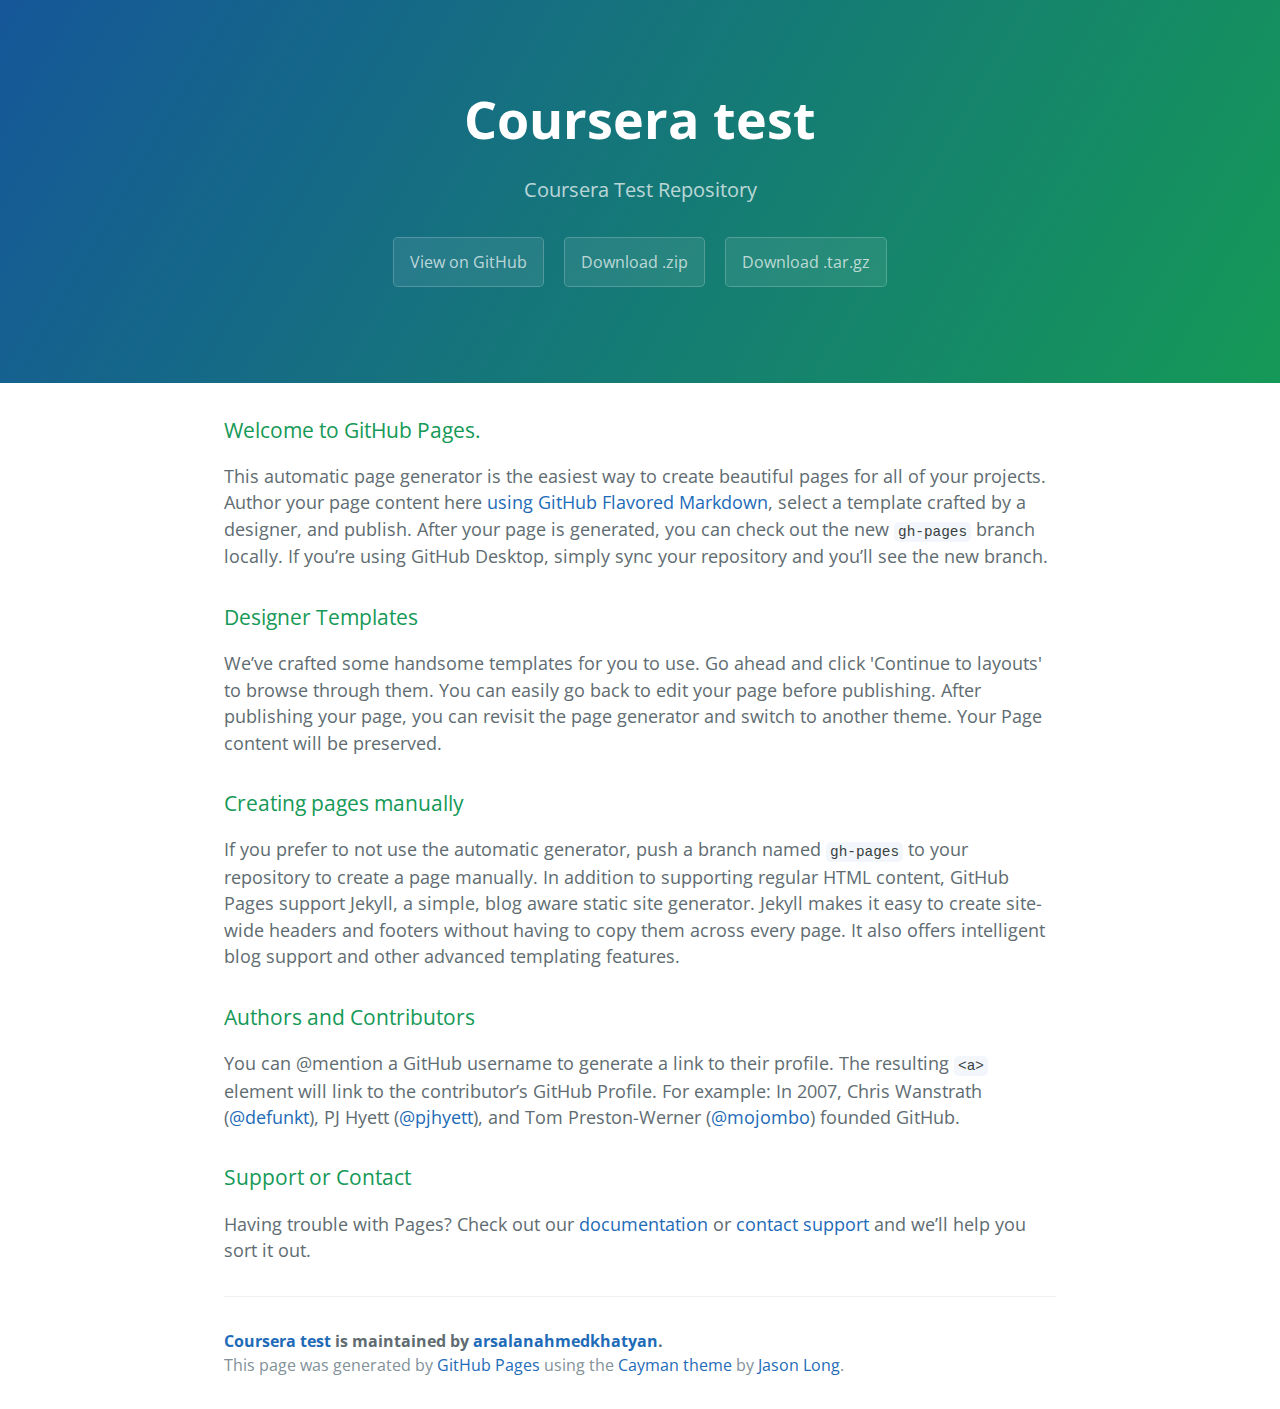
<file: index.html>
<!DOCTYPE html>
<html lang="en-us">
  <head>
    <meta charset="UTF-8">
    <title>Coursera test by arsalanahmedkhatyan</title>
    <meta name="viewport" content="width=device-width, initial-scale=1">
    <link rel="stylesheet" type="text/css" href="stylesheets/normalize.css" media="screen">
    <link href='https://fonts.googleapis.com/css?family=Open+Sans:400,700' rel='stylesheet' type='text/css'>
    <link rel="stylesheet" type="text/css" href="stylesheets/stylesheet.css" media="screen">
    <link rel="stylesheet" type="text/css" href="stylesheets/github-light.css" media="screen">
  </head>
  <body>
    <section class="page-header">
      <h1 class="project-name">Coursera test</h1>
      <h2 class="project-tagline">Coursera Test Repository</h2>
      <a href="https://github.com/arsalanahmedkhatyan/coursera_Test" class="btn">View on GitHub</a>
      <a href="https://github.com/arsalanahmedkhatyan/coursera_Test/zipball/master" class="btn">Download .zip</a>
      <a href="https://github.com/arsalanahmedkhatyan/coursera_Test/tarball/master" class="btn">Download .tar.gz</a>
    </section>

    <section class="main-content">
      <h3>
<a id="welcome-to-github-pages" class="anchor" href="#welcome-to-github-pages" aria-hidden="true"><span aria-hidden="true" class="octicon octicon-link"></span></a>Welcome to GitHub Pages.</h3>
<p>This automatic page generator is the easiest way to create beautiful pages for all of your projects. Author your page content here <a href="https://guides.github.com/features/mastering-markdown/">using GitHub Flavored Markdown</a>, select a template crafted by a designer, and publish. After your page is generated, you can check out the new <code>gh-pages</code> branch locally. If you’re using GitHub Desktop, simply sync your repository and you’ll see the new branch.</p>
<h3>
<a id="designer-templates" class="anchor" href="#designer-templates" aria-hidden="true"><span aria-hidden="true" class="octicon octicon-link"></span></a>Designer Templates</h3>
<p>We’ve crafted some handsome templates for you to use. Go ahead and click 'Continue to layouts' to browse through them. You can easily go back to edit your page before publishing. After publishing your page, you can revisit the page generator and switch to another theme. Your Page content will be preserved.</p>
<h3>
<a id="creating-pages-manually" class="anchor" href="#creating-pages-manually" aria-hidden="true"><span aria-hidden="true" class="octicon octicon-link"></span></a>Creating pages manually</h3>
<p>If you prefer to not use the automatic generator, push a branch named <code>gh-pages</code> to your repository to create a page manually. In addition to supporting regular HTML content, GitHub Pages support Jekyll, a simple, blog aware static site generator. Jekyll makes it easy to create site-wide headers and footers without having to copy them across every page. It also offers intelligent blog support and other advanced templating features.</p>
<h3>
<a id="authors-and-contributors" class="anchor" href="#authors-and-contributors" aria-hidden="true"><span aria-hidden="true" class="octicon octicon-link"></span></a>Authors and Contributors</h3>
<p>You can @mention a GitHub username to generate a link to their profile. The resulting <code>&lt;a&gt;</code> element will link to the contributor’s GitHub Profile. For example: In 2007, Chris Wanstrath (<a class="user-mention" data-hovercard-type="user" data-hovercard-url="/users/defunkt/hovercard" data-octo-click="hovercard-link-click" data-octo-dimensions="link_type:self" href="https://github.com/defunkt">@defunkt</a>), PJ Hyett (<a class="user-mention" data-hovercard-type="user" data-hovercard-url="/users/pjhyett/hovercard" data-octo-click="hovercard-link-click" data-octo-dimensions="link_type:self" href="https://github.com/pjhyett">@pjhyett</a>), and Tom Preston-Werner (<a class="user-mention" data-hovercard-type="user" data-hovercard-url="/users/mojombo/hovercard" data-octo-click="hovercard-link-click" data-octo-dimensions="link_type:self" href="https://github.com/mojombo">@mojombo</a>) founded GitHub.</p>
<h3>
<a id="support-or-contact" class="anchor" href="#support-or-contact" aria-hidden="true"><span aria-hidden="true" class="octicon octicon-link"></span></a>Support or Contact</h3>
<p>Having trouble with Pages? Check out our <a href="https://help.github.com/pages">documentation</a> or <a href="https://github.com/contact">contact support</a> and we’ll help you sort it out.</p>

      <footer class="site-footer">
        <span class="site-footer-owner"><a href="https://github.com/arsalanahmedkhatyan/coursera_Test">Coursera test</a> is maintained by <a href="https://github.com/arsalanahmedkhatyan">arsalanahmedkhatyan</a>.</span>

        <span class="site-footer-credits">This page was generated by <a href="https://pages.github.com">GitHub Pages</a> using the <a href="https://github.com/jasonlong/cayman-theme">Cayman theme</a> by <a href="https://twitter.com/jasonlong">Jason Long</a>.</span>
      </footer>

    </section>

  
  </body>
</html>
</file>
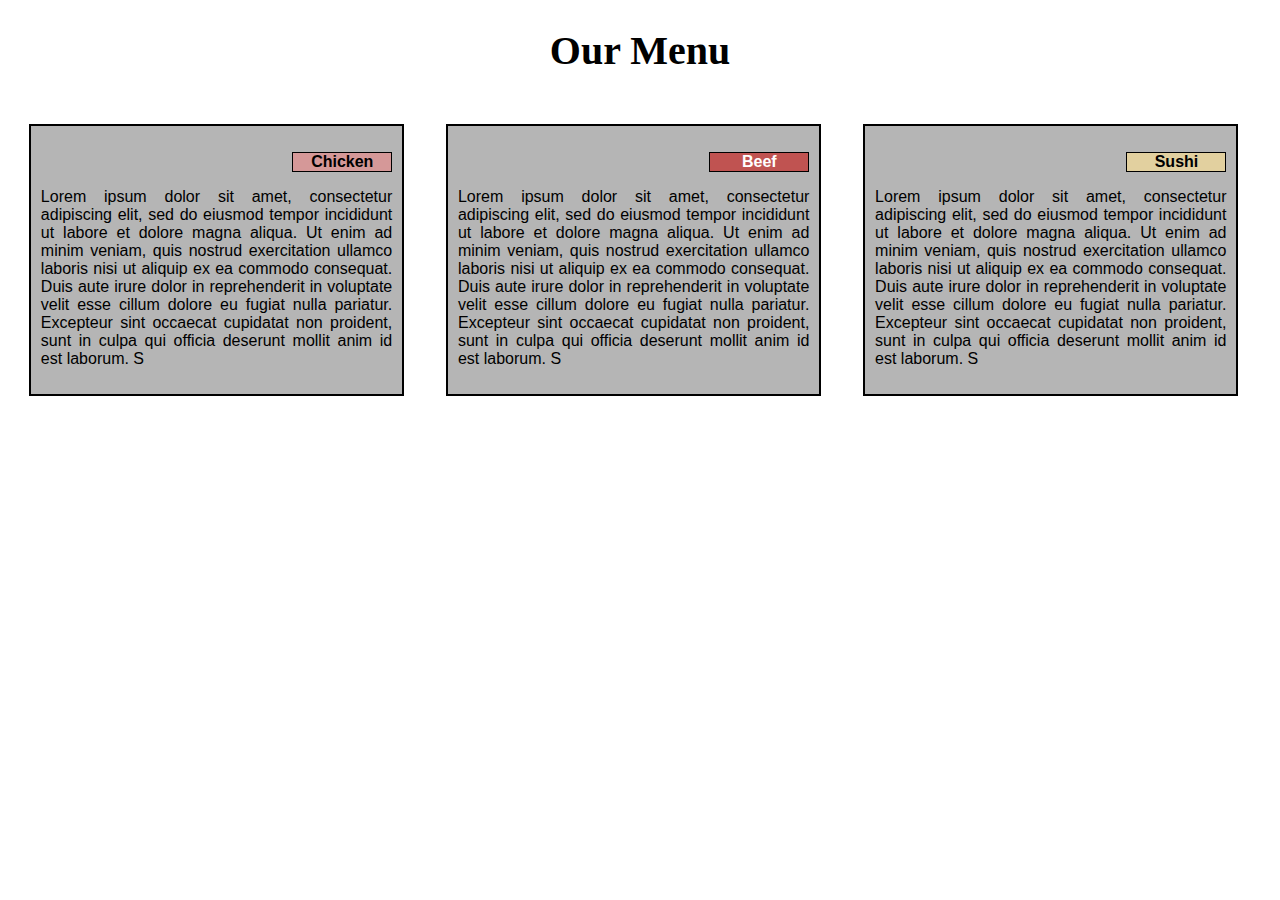
<file: module2_solution/index.html>
<!DOCTYPE html>
<html lang="en">
<head>
	<meta charset="utf-8">
	<meta http-equiv="X-UA-Compatible" content="IE-edge">
	<meta name="viewport" content="width=device-width, initial-scale=1">
	<link rel="stylesheet" type="text/css" href="css/style.css">
	<title>Assignment Solution for Module 2</title>

</head>
<body>
	<h1>Our Menu</h1>
	<div class="row">
		<div class="col-lg-4 col-md-6 col-sm-12">
			<div class="section">
				<p class="title" id="chicken">Chicken</p>
				<p class="para">
					Lorem ipsum dolor sit amet, consectetur adipiscing elit, sed do eiusmod tempor incididunt ut labore et dolore magna aliqua. Ut enim ad minim veniam, quis nostrud exercitation ullamco laboris nisi ut aliquip ex ea commodo consequat. Duis aute irure dolor in reprehenderit in voluptate velit esse cillum dolore eu fugiat nulla pariatur. Excepteur sint occaecat cupidatat non proident, sunt in culpa qui officia deserunt mollit anim id est laborum.
				S</p>
			</div>
		</div>
		<div class="col-lg-4 col-md-6 col-sm-12">
			<div class="section">
				<p class="title" id="beef">Beef</p>
				<p class="para">
					Lorem ipsum dolor sit amet, consectetur adipiscing elit, sed do eiusmod tempor incididunt ut labore et dolore magna aliqua. Ut enim ad minim veniam, quis nostrud exercitation ullamco laboris nisi ut aliquip ex ea commodo consequat. Duis aute irure dolor in reprehenderit in voluptate velit esse cillum dolore eu fugiat nulla pariatur. Excepteur sint occaecat cupidatat non proident, sunt in culpa qui officia deserunt mollit anim id est laborum.
				S</p>
			</div>
		</div>
		<div class="col-lg-4 col-md-6 col-sm-12" id="thirdPara">
			<div class="section">
				<p class="title" id="sushi">Sushi</p>
				<p class="para">
					Lorem ipsum dolor sit amet, consectetur adipiscing elit, sed do eiusmod tempor incididunt ut labore et dolore magna aliqua. Ut enim ad minim veniam, quis nostrud exercitation ullamco laboris nisi ut aliquip ex ea commodo consequat. Duis aute irure dolor in reprehenderit in voluptate velit esse cillum dolore eu fugiat nulla pariatur. Excepteur sint occaecat cupidatat non proident, sunt in culpa qui officia deserunt mollit anim id est laborum.
				S</p>
			</div>
		</div>
	</div>

</body>
</html>
</file>
<file: stylesheets/stylesheet.css>
* {
  box-sizing: border-box; }

body {
  padding: 0;
  margin: 0;
  font-family: "Open Sans", "Helvetica Neue", Helvetica, Arial, sans-serif;
  font-size: 16px;
  line-height: 1.5;
  color: #606c71; }

a {
  color: #1e6bb8;
  text-decoration: none; }
  a:hover {
    text-decoration: underline; }

.btn {
  display: inline-block;
  margin-bottom: 1rem;
  color: rgba(255, 255, 255, 0.7);
  background-color: rgba(255, 255, 255, 0.08);
  border-color: rgba(255, 255, 255, 0.2);
  border-style: solid;
  border-width: 1px;
  border-radius: 0.3rem;
  transition: color 0.2s, background-color 0.2s, border-color 0.2s; }
  .btn + .btn {
    margin-left: 1rem; }

.btn:hover {
  color: rgba(255, 255, 255, 0.8);
  text-decoration: none;
  background-color: rgba(255, 255, 255, 0.2);
  border-color: rgba(255, 255, 255, 0.3); }

@media screen and (min-width: 64em) {
  .btn {
    padding: 0.75rem 1rem; } }

@media screen and (min-width: 42em) and (max-width: 64em) {
  .btn {
    padding: 0.6rem 0.9rem;
    font-size: 0.9rem; } }

@media screen and (max-width: 42em) {
  .btn {
    display: block;
    width: 100%;
    padding: 0.75rem;
    font-size: 0.9rem; }
    .btn + .btn {
      margin-top: 1rem;
      margin-left: 0; } }

.page-header {
  color: #fff;
  text-align: center;
  background-color: #159957;
  background-image: linear-gradient(120deg, #155799, #159957); }

@media screen and (min-width: 64em) {
  .page-header {
    padding: 5rem 6rem; } }

@media screen and (min-width: 42em) and (max-width: 64em) {
  .page-header {
    padding: 3rem 4rem; } }

@media screen and (max-width: 42em) {
  .page-header {
    padding: 2rem 1rem; } }

.project-name {
  margin-top: 0;
  margin-bottom: 0.1rem; }

@media screen and (min-width: 64em) {
  .project-name {
    font-size: 3.25rem; } }

@media screen and (min-width: 42em) and (max-width: 64em) {
  .project-name {
    font-size: 2.25rem; } }

@media screen and (max-width: 42em) {
  .project-name {
    font-size: 1.75rem; } }

.project-tagline {
  margin-bottom: 2rem;
  font-weight: normal;
  opacity: 0.7; }

@media screen and (min-width: 64em) {
  .project-tagline {
    font-size: 1.25rem; } }

@media screen and (min-width: 42em) and (max-width: 64em) {
  .project-tagline {
    font-size: 1.15rem; } }

@media screen and (max-width: 42em) {
  .project-tagline {
    font-size: 1rem; } }

.main-content :first-child {
  margin-top: 0; }
.main-content img {
  max-width: 100%; }
.main-content h1, .main-content h2, .main-content h3, .main-content h4, .main-content h5, .main-content h6 {
  margin-top: 2rem;
  margin-bottom: 1rem;
  font-weight: normal;
  color: #159957; }
.main-content p {
  margin-bottom: 1em; }
.main-content code {
  padding: 2px 4px;
  font-family: Consolas, "Liberation Mono", Menlo, Courier, monospace;
  font-size: 0.9rem;
  color: #383e41;
  background-color: #f3f6fa;
  border-radius: 0.3rem; }
.main-content pre {
  padding: 0.8rem;
  margin-top: 0;
  margin-bottom: 1rem;
  font: 1rem Consolas, "Liberation Mono", Menlo, Courier, monospace;
  color: #567482;
  word-wrap: normal;
  background-color: #f3f6fa;
  border: solid 1px #dce6f0;
  border-radius: 0.3rem; }
  .main-content pre > code {
    padding: 0;
    margin: 0;
    font-size: 0.9rem;
    color: #567482;
    word-break: normal;
    white-space: pre;
    background: transparent;
    border: 0; }
.main-content .highlight {
  margin-bottom: 1rem; }
  .main-content .highlight pre {
    margin-bottom: 0;
    word-break: normal; }
.main-content .highlight pre, .main-content pre {
  padding: 0.8rem;
  overflow: auto;
  font-size: 0.9rem;
  line-height: 1.45;
  border-radius: 0.3rem; }
.main-content pre code, .main-content pre tt {
  display: inline;
  max-width: initial;
  padding: 0;
  margin: 0;
  overflow: initial;
  line-height: inherit;
  word-wrap: normal;
  background-color: transparent;
  border: 0; }
  .main-content pre code:before, .main-content pre code:after, .main-content pre tt:before, .main-content pre tt:after {
    content: normal; }
.main-content ul, .main-content ol {
  margin-top: 0; }
.main-content blockquote {
  padding: 0 1rem;
  margin-left: 0;
  color: #819198;
  border-left: 0.3rem solid #dce6f0; }
  .main-content blockquote > :first-child {
    margin-top: 0; }
  .main-content blockquote > :last-child {
    margin-bottom: 0; }
.main-content table {
  display: block;
  width: 100%;
  overflow: auto;
  word-break: normal;
  word-break: keep-all; }
  .main-content table th {
    font-weight: bold; }
  .main-content table th, .main-content table td {
    padding: 0.5rem 1rem;
    border: 1px solid #e9ebec; }
.main-content dl {
  padding: 0; }
  .main-content dl dt {
    padding: 0;
    margin-top: 1rem;
    font-size: 1rem;
    font-weight: bold; }
  .main-content dl dd {
    padding: 0;
    margin-bottom: 1rem; }
.main-content hr {
  height: 2px;
  padding: 0;
  margin: 1rem 0;
  background-color: #eff0f1;
  border: 0; }

@media screen and (min-width: 64em) {
  .main-content {
    max-width: 64rem;
    padding: 2rem 6rem;
    margin: 0 auto;
    font-size: 1.1rem; } }

@media screen and (min-width: 42em) and (max-width: 64em) {
  .main-content {
    padding: 2rem 4rem;
    font-size: 1.1rem; } }

@media screen and (max-width: 42em) {
  .main-content {
    padding: 2rem 1rem;
    font-size: 1rem; } }

.site-footer {
  padding-top: 2rem;
  margin-top: 2rem;
  border-top: solid 1px #eff0f1; }

.site-footer-owner {
  display: block;
  font-weight: bold; }

.site-footer-credits {
  color: #819198; }

@media screen and (min-width: 64em) {
  .site-footer {
    font-size: 1rem; } }

@media screen and (min-width: 42em) and (max-width: 64em) {
  .site-footer {
    font-size: 1rem; } }

@media screen and (max-width: 42em) {
  .site-footer {
    font-size: 0.9rem; } }
</file>
<file: stylesheets/github-light.css>
/*!
 * GitHub Light v0.4.1
 * Copyright (c) 2012 - 2017 GitHub, Inc.
 * Licensed under MIT (https://github.com/primer/github-syntax-theme-generator/blob/master/LICENSE)
 */

.pl-c /* comment, punctuation.definition.comment, string.comment */ {
  color: #6a737d;
}

.pl-c1 /* constant, entity.name.constant, variable.other.constant, variable.language, support, meta.property-name, support.constant, support.variable, meta.module-reference, markup.raw, meta.diff.header, meta.output */,
.pl-s .pl-v /* string variable */ {
  color: #005cc5;
}

.pl-e /* entity */,
.pl-en /* entity.name */ {
  color: #6f42c1;
}

.pl-smi /* variable.parameter.function, storage.modifier.package, storage.modifier.import, storage.type.java, variable.other */,
.pl-s .pl-s1 /* string source */ {
  color: #24292e;
}

.pl-ent /* entity.name.tag, markup.quote */ {
  color: #22863a;
}

.pl-k /* keyword, storage, storage.type */ {
  color: #d73a49;
}

.pl-s /* string */,
.pl-pds /* punctuation.definition.string, source.regexp, string.regexp.character-class */,
.pl-s .pl-pse .pl-s1 /* string punctuation.section.embedded source */,
.pl-sr /* string.regexp */,
.pl-sr .pl-cce /* string.regexp constant.character.escape */,
.pl-sr .pl-sre /* string.regexp source.ruby.embedded */,
.pl-sr .pl-sra /* string.regexp string.regexp.arbitrary-repitition */ {
  color: #032f62;
}

.pl-v /* variable */,
.pl-smw /* sublimelinter.mark.warning */ {
  color: #e36209;
}

.pl-bu /* invalid.broken, invalid.deprecated, invalid.unimplemented, message.error, brackethighlighter.unmatched, sublimelinter.mark.error */ {
  color: #b31d28;
}

.pl-ii /* invalid.illegal */ {
  color: #fafbfc;
  background-color: #b31d28;
}

.pl-c2 /* carriage-return */ {
  color: #fafbfc;
  background-color: #d73a49;
}

.pl-c2::before /* carriage-return */ {
  content: "^M";
}

.pl-sr .pl-cce /* string.regexp constant.character.escape */ {
  font-weight: bold;
  color: #22863a;
}

.pl-ml /* markup.list */ {
  color: #735c0f;
}

.pl-mh /* markup.heading */,
.pl-mh .pl-en /* markup.heading entity.name */,
.pl-ms /* meta.separator */ {
  font-weight: bold;
  color: #005cc5;
}

.pl-mi /* markup.italic */ {
  font-style: italic;
  color: #24292e;
}

.pl-mb /* markup.bold */ {
  font-weight: bold;
  color: #24292e;
}

.pl-md /* markup.deleted, meta.diff.header.from-file, punctuation.definition.deleted */ {
  color: #b31d28;
  background-color: #ffeef0;
}

.pl-mi1 /* markup.inserted, meta.diff.header.to-file, punctuation.definition.inserted */ {
  color: #22863a;
  background-color: #f0fff4;
}

.pl-mc /* markup.changed, punctuation.definition.changed */ {
  color: #e36209;
  background-color: #ffebda;
}

.pl-mi2 /* markup.ignored, markup.untracked */ {
  color: #f6f8fa;
  background-color: #005cc5;
}

.pl-mdr /* meta.diff.range */ {
  font-weight: bold;
  color: #6f42c1;
}

.pl-ba /* brackethighlighter.tag, brackethighlighter.curly, brackethighlighter.round, brackethighlighter.square, brackethighlighter.angle, brackethighlighter.quote */ {
  color: #586069;
}

.pl-sg /* sublimelinter.gutter-mark */ {
  color: #959da5;
}

.pl-corl /* constant.other.reference.link, string.other.link */ {
  text-decoration: underline;
  color: #032f62;
}
</file>
<file: module2_solution/css/style.css>
*{
	box-sizing: border-box;
}
h1{
	text-align: center;
	font-weight: bold;
	font-size: 40px;
	margin-bottom: 50px;
}
.section{
	border:2px solid black;
	background-color:#999999ba;
	width:90%;
	margin-right:auto; 
	margin-left:auto;
	padding:10px;
	font-family: Helvetica;
	color:black;
	
	
}
.row .title{
	float: right;
	width: 100px;
	text-align: center;
	height: auto;
	font-weight: bold;
	border: 1px solid black;


}

#chicken{
	background-color: #d59898;
/*			border: 2px solid #c57777;*/
}
#beef{
	background-color: #c14543e0;
/*			border: 2px solid #ff201dfa;*/
	color:white;
}
#sushi{
	background-color: #efd898c4;
/*			border: 2px solid #fdcd43;*/
}
.para{
	clear: right;
	text-align: justify;
	

}

.row{
	width: 100%


}
/*Desktop Size*/
@media(min-width: 992px){
	.col-lg-1, .col-lg-2, .col-lg-3, .col-lg-4, .col-lg-5, .col-lg-6, .col-lg-7, .col-lg-8, .col-lg-9, .col-lg-10, .col-lg-11, .col-lg-12{
		float:left;
		

	}
	.section{
		height: auto;
	}
	.col-lg-1{
		width: 8.33%;
	}
	.col-lg-2{
		width: 16.66%;
	}
	.col-lg-3{
		width: 25%;
	}
	.col-lg-4{
		width: 33%;
	}
	.col-lg-5{
		width: 41.66%;
	}
	.col-lg-6{
		width: 50%;
	}
	.col-lg-7{
		width: 58.33%;
	}
	.col-lg-8{
		width: 66.66%;
	}
	.col-lg-9{
		width: 74.99%;
	}
	.col-lg-10{
		width: 83.33%;
	}
	.col-lg-11{
		width: 91.66%;
	}
	.col-lg-12{
		width: 100%;
	}
}
/*Tablet Size*/
@media(min-width: 768px) and (max-width: 991px){
	.col-md-1, .col-md-2, .col-md-3, .col-md-4, .col-md-5, .col-md-6, .col-md-7, .col-md-8, .col-md-9, .col-md-10, .col-md-11, .col-md-12{
		float:left;
		
	}
	.section{
		height: auto;
		margin-bottom: 40px;

	}

	.col-md-1{
		width: 8.33%;
	}
	.col-md-2{
		width: 16.66%;
	}
	.col-md-3{
		width: 25%;
	}
	.col-md-4{
		width: 33%;
	}
	.col-md-5{
		width: 41.66%;
	}
	.col-md-6{
		width: 50%;
	}
	.col-md-7{
		width: 58.33%;
	}
	.col-md-8{
		width: 66.66%;
	}
	.col-md-9{
		width: 74.99%;
	}
	.col-md-10{
		width: 83.33%;
	}
	.col-md-11{
		width: 91.66%;
	}
	.col-md-12{
		width: 100%;
	}
	#thirdPara{
		width: 100%;
	}
}
/*Mobile Size*/
@media(max-width: 767px){
	.col-sm-1, .col-sm-2, .col-sm-3, .col-sm-4, .col-sm-5, .col-sm-6, .col-sm-7, .col-sm-8, .col-sm-9, .col-sm-10, .col-sm-11, .col-sm-12{
		float:left;
		

	}
	.section{
		height: auto;
		margin-bottom: 40px;
	}
	.col-sm-1{
		width: 8.33%;
	}
	.col-sm-2{
		width: 16.66%;
	}
	.col-sm-3{
		width: 25%;
	}
	.col-sm-4{
		width: 33%;
	}
	.col-sm-5{
		width: 41.66%;
	}
	.col-sm-6{
		width: 50%;
	}
	.col-sm-7{
		width: 58.33%;
	}
	.col-sm-8{
		width: 66.66%;
	}
	.col-sm-9{
		width: 74.99%;
	}
	.col-sm-10{
		width: 83.33%;
	}
	.col-sm-11{
		width: 91.66%;
	}
	.col-sm-12{
		width: 100%;
	}
}
</file>
